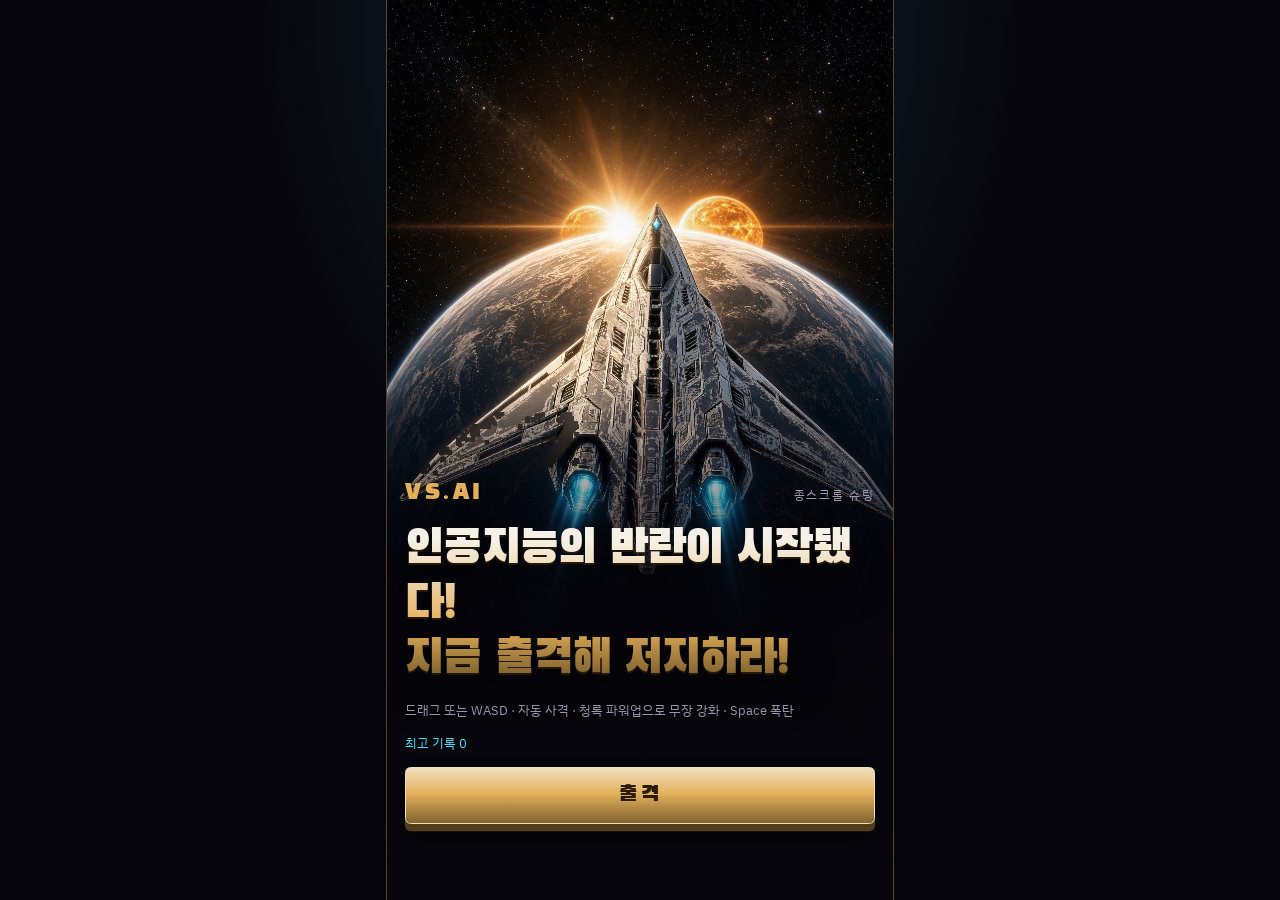
<file: index.html>
<!doctype html>
<html lang="ko">
  <head>
    <meta charset="UTF-8" />
    <meta name="viewport" content="width=device-width, initial-scale=1, viewport-fit=cover" />
    <title>VS.AI</title>
    <link
      rel="stylesheet"
      href="https://fonts.googleapis.com/css2?family=Black+Han+Sans&family=IBM+Plex+Sans+KR:wght@400;500;700&display=swap"
    />
    <script type="module" crossorigin src="./assets/pages-BMfkljzx.js"></script>
    <link rel="stylesheet" crossorigin href="./assets/pages-CKxHVFwz.css">
  </head>
  <body>
    <div id="root"></div>
  </body>
</html>
</file>
<file: assets/pages-CKxHVFwz.css>
/*! tailwindcss v4.3.3 | MIT License | https://tailwindcss.com */
@layer properties{@supports (((-webkit-hyphens:none)) and (not (margin-trim:inline))) or ((-moz-orient:inline) and (not (color:rgb(from red r g b)))){*,:before,:after,::backdrop{--tw-scale-x:1;--tw-scale-y:1;--tw-scale-z:1;--tw-rotate-x:initial;--tw-rotate-y:initial;--tw-rotate-z:initial;--tw-skew-x:initial;--tw-skew-y:initial;--tw-space-y-reverse:0;--tw-border-style:solid;--tw-font-weight:initial;--tw-ordinal:initial;--tw-slashed-zero:initial;--tw-numeric-figure:initial;--tw-numeric-spacing:initial;--tw-numeric-fraction:initial;--tw-shadow:0 0 #0000;--tw-shadow-color:initial;--tw-shadow-alpha:100%;--tw-inset-shadow:0 0 #0000;--tw-inset-shadow-color:initial;--tw-inset-shadow-alpha:100%;--tw-ring-color:initial;--tw-ring-shadow:0 0 #0000;--tw-inset-ring-color:initial;--tw-inset-ring-shadow:0 0 #0000;--tw-ring-inset:initial;--tw-ring-offset-width:0px;--tw-ring-offset-color:#fff;--tw-ring-offset-shadow:0 0 #0000;--tw-outline-style:solid;--tw-blur:initial;--tw-brightness:initial;--tw-contrast:initial;--tw-grayscale:initial;--tw-hue-rotate:initial;--tw-invert:initial;--tw-opacity:initial;--tw-saturate:initial;--tw-sepia:initial;--tw-drop-shadow:initial;--tw-drop-shadow-color:initial;--tw-drop-shadow-alpha:100%;--tw-drop-shadow-size:initial;--tw-duration:initial;--tw-ease:initial;--tw-content:"";--tw-translate-x:0;--tw-translate-y:0;--tw-translate-z:0}}}@layer theme{:root,:host{--font-sans:"IBM Plex Sans KR", "Apple SD Gothic Neo", "Noto Sans KR", "Noto Sans CJK KR", sans-serif;--font-mono:ui-monospace, SFMono-Regular, Menlo, Monaco, Consolas, "Liberation Mono", "Courier New", monospace;--color-red-500:oklch(63.7% .237 25.331);--color-zinc-50:oklch(98.5% 0 none);--color-zinc-400:oklch(70.5% .015 286.067);--color-zinc-500:oklch(55.2% .016 285.938);--color-zinc-900:oklch(21% .006 285.885);--color-zinc-950:oklch(14.1% .005 285.823);--color-neutral-100:oklch(97% 0 none);--color-neutral-300:oklch(87% 0 none);--color-neutral-500:oklch(55.6% 0 none);--color-neutral-700:oklch(37.1% 0 none);--color-neutral-900:oklch(20.5% 0 none);--color-black:#000;--color-white:#fff;--spacing:.25rem;--container-sm:24rem;--container-md:28rem;--text-xs:.75rem;--text-sm:.875rem;--text-sm--line-height:calc(1.25 / .875);--text-base:1rem;--text-lg:1.125rem;--text-lg--line-height:calc(1.75 / 1.125);--text-xl:1.25rem;--text-xl--line-height:calc(1.75 / 1.25);--text-2xl:1.5rem;--text-3xl:1.875rem;--font-weight-medium:500;--font-weight-semibold:600;--tracking-tight:-.025em;--leading-tight:1.25;--leading-snug:1.375;--leading-normal:1.5;--radius-xs:.125rem;--radius-sm:.25rem;--radius-md:.375rem;--radius-lg:.5rem;--radius-xl:.75rem;--radius-2xl:1rem;--ease-out:cubic-bezier(0, 0, .2, 1);--ease-in-out:cubic-bezier(.4, 0, .2, 1);--animate-pulse:pulse 2s cubic-bezier(.4, 0, .6, 1) infinite;--default-transition-duration:.15s;--default-transition-timing-function:cubic-bezier(.4, 0, .2, 1);--default-font-family:var(--font-sans);--default-mono-font-family:var(--font-mono);--color-bg:#07060c;--color-surface:#14111c;--color-fg:#f6f1e6;--color-muted:#a398b2;--color-core:#3ee0ff;--color-gold:#e4b15a;--color-ink:#2a1c08;--font-display:"Black Han Sans", "Apple SD Gothic Neo", "Noto Sans KR", "Noto Sans CJK KR", sans-serif;--radius-plaque:.35rem}}@layer base{*,:after,:before,::backdrop{box-sizing:border-box;border:0 solid;margin:0;padding:0}::file-selector-button{box-sizing:border-box;border:0 solid;margin:0;padding:0}html,:host{-webkit-text-size-adjust:100%;tab-size:4;line-height:1.5;font-family:var(--default-font-family,-apple-system, BlinkMacSystemFont, "Segoe UI", Roboto, "Helvetica Neue", "Noto Sans", Arial, sans-serif, "Apple Color Emoji", "Segoe UI Emoji", "Segoe UI Symbol", "Noto Color Emoji");font-feature-settings:var(--default-font-feature-settings,normal);font-variation-settings:var(--default-font-variation-settings,normal);-webkit-tap-highlight-color:transparent}hr{height:0;color:inherit;border-top-width:1px}abbr:where([title]){-webkit-text-decoration:underline dotted;text-decoration:underline dotted}h1,h2,h3,h4,h5,h6{font-size:inherit;font-weight:inherit}a{color:inherit;-webkit-text-decoration:inherit;-webkit-text-decoration:inherit;-webkit-text-decoration:inherit;-webkit-text-decoration:inherit;text-decoration:inherit}b,strong{font-weight:bolder}code,kbd,samp,pre{font-family:var(--default-mono-font-family,ui-monospace, SFMono-Regular, Menlo, Monaco, Consolas, "Liberation Mono", "Courier New", monospace);font-feature-settings:var(--default-mono-font-feature-settings,normal);font-variation-settings:var(--default-mono-font-variation-settings,normal);font-size:1em}small{font-size:80%}sub,sup{vertical-align:baseline;font-size:75%;line-height:0;position:relative}sub{bottom:-.25em}sup{top:-.5em}table{text-indent:0;border-color:inherit;border-collapse:collapse}:-moz-focusring:where(:not(iframe)){outline:auto}progress{vertical-align:baseline}summary{display:list-item}ol,ul,menu{list-style:none}img,svg,video,canvas,audio,iframe,embed,object{vertical-align:middle;display:block}img,video{max-width:100%;height:auto}button,input,select,optgroup,textarea{font:inherit;font-feature-settings:inherit;font-variation-settings:inherit;letter-spacing:inherit;color:inherit;opacity:1;background-color:#0000;border-radius:0}::file-selector-button{font:inherit;font-feature-settings:inherit;font-variation-settings:inherit;letter-spacing:inherit;color:inherit;opacity:1;background-color:#0000;border-radius:0}:where(select:is([multiple],[size])) optgroup{font-weight:bolder}:where(select:is([multiple],[size])) optgroup option{padding-inline-start:20px}::file-selector-button{margin-inline-end:4px}::placeholder{opacity:1}@supports (not ((-webkit-appearance:-apple-pay-button))) or (contain-intrinsic-size:1px){::placeholder{color:currentColor}@supports (color:color-mix(in lab, red, red)){::placeholder{color:color-mix(in oklab, currentcolor 50%, transparent)}}}textarea{resize:vertical}::-webkit-search-decoration{-webkit-appearance:none}::-webkit-date-and-time-value{min-height:1lh;text-align:inherit}::-webkit-datetime-edit{display:inline-flex}::-webkit-datetime-edit-fields-wrapper{padding:0}::-webkit-datetime-edit{padding-block:0}::-webkit-datetime-edit-year-field{padding-block:0}::-webkit-datetime-edit-month-field{padding-block:0}::-webkit-datetime-edit-day-field{padding-block:0}::-webkit-datetime-edit-hour-field{padding-block:0}::-webkit-datetime-edit-minute-field{padding-block:0}::-webkit-datetime-edit-second-field{padding-block:0}::-webkit-datetime-edit-millisecond-field{padding-block:0}::-webkit-datetime-edit-meridiem-field{padding-block:0}::-webkit-calendar-picker-indicator{line-height:1}:-moz-ui-invalid{box-shadow:none}button,input:where([type=button],[type=reset],[type=submit]){appearance:button}::file-selector-button{appearance:button}::-webkit-inner-spin-button{height:auto}::-webkit-outer-spin-button{height:auto}[hidden]:where(:not([hidden=until-found])){display:none!important}button:not(:disabled),[role=button]:not(:disabled){cursor:pointer}html,body{background:var(--color-bg);height:100%;color:var(--color-fg);font-family:var(--font-sans);margin:0}body{overflow:hidden}:focus-visible{outline:2px solid var(--color-gold);outline-offset:3px}}@layer components;@layer utilities{.collapse{visibility:collapse}.invisible{visibility:hidden}.visible{visibility:visible}.absolute{position:absolute}.fixed{position:fixed}.relative{position:relative}.static{position:static}.sticky{position:sticky}.inset-0{inset:0}.right-1{right:var(--spacing)}.right-2{right:calc(var(--spacing) * 2)}.right-3{right:calc(var(--spacing) * 3)}.right-4{right:calc(var(--spacing) * 4)}.left-1{left:var(--spacing)}.left-2{left:calc(var(--spacing) * 2)}.left-3{left:calc(var(--spacing) * 3)}.left-4{left:calc(var(--spacing) * 4)}.container{width:100%}@media (width>=40rem){.container{max-width:40rem}}@media (width>=48rem){.container{max-width:48rem}}@media (width>=64rem){.container{max-width:64rem}}@media (width>=80rem){.container{max-width:80rem}}@media (width>=96rem){.container{max-width:96rem}}.ml-px{margin-left:1px}.block{display:block}.flex{display:flex}.grid{display:grid}.hidden{display:none}.inline{display:inline}.inline-block{display:inline-block}.table{display:table}.size-5{width:calc(var(--spacing) * 5);height:calc(var(--spacing) * 5)}.size-10{width:calc(var(--spacing) * 10);height:calc(var(--spacing) * 10)}.h-8{height:calc(var(--spacing) * 8)}.min-h-screen{min-height:100vh}.w-8{width:calc(var(--spacing) * 8)}.w-full{width:100%}.max-w-md{max-width:var(--container-md)}.max-w-sm{max-width:var(--container-sm)}.shrink{flex-shrink:1}.scale-100{--tw-scale-x:100%;--tw-scale-y:100%;--tw-scale-z:100%;scale:var(--tw-scale-x) var(--tw-scale-y)}.scale-\[0\.25\]{scale:.25}.transform{transform:var(--tw-rotate-x,) var(--tw-rotate-y,) var(--tw-rotate-z,) var(--tw-skew-x,) var(--tw-skew-y,)}.animate-pulse{animation:var(--animate-pulse)}.cursor-pointer{cursor:pointer}.resize{resize:both}.flex-col{flex-direction:column}.place-items-center{place-items:center}.items-center{align-items:center}.justify-center{justify-content:center}.gap-2{gap:calc(var(--spacing) * 2)}.gap-3{gap:calc(var(--spacing) * 3)}:where(.space-y-3>:not(:last-child)){--tw-space-y-reverse:0;margin-block-start:calc(calc(var(--spacing) * 3) * var(--tw-space-y-reverse));margin-block-end:calc(calc(var(--spacing) * 3) * calc(1 - var(--tw-space-y-reverse)))}.truncate{text-overflow:ellipsis;white-space:nowrap;overflow:hidden}.rounded{border-radius:.25rem}.rounded-2xl{border-radius:var(--radius-2xl)}.rounded-full{border-radius:2147483647px}.rounded-lg{border-radius:var(--radius-lg)}.rounded-md{border-radius:var(--radius-md)}.rounded-xl{border-radius:var(--radius-xl)}.border{border-style:var(--tw-border-style);border-width:1px}.border-t{border-top-style:var(--tw-border-style);border-top-width:1px}.border-b{border-bottom-style:var(--tw-border-style);border-bottom-width:1px}.border-neutral-300{border-color:var(--color-neutral-300)}.bg-black{background-color:var(--color-black)}.bg-black\/10{background-color:#0000001a}@supports (color:color-mix(in lab, red, red)){.bg-black\/10{background-color:color-mix(in oklab, var(--color-black) 10%, transparent)}}.bg-zinc-50{background-color:var(--color-zinc-50)}.object-cover{object-fit:cover}.p-2{padding:calc(var(--spacing) * 2)}.p-6{padding:calc(var(--spacing) * 6)}.p-8{padding:calc(var(--spacing) * 8)}.p-\[16px\]{padding:16px}.px-4{padding-inline:calc(var(--spacing) * 4)}.px-6{padding-inline:calc(var(--spacing) * 6)}.py-2{padding-block:calc(var(--spacing) * 2)}.pr-3\.5{padding-right:calc(var(--spacing) * 3.5)}.pl-4{padding-left:calc(var(--spacing) * 4)}.text-center{text-align:center}.text-lg{font-size:var(--text-lg);line-height:var(--tw-leading,var(--text-lg--line-height))}.text-sm{font-size:var(--text-sm);line-height:var(--tw-leading,var(--text-sm--line-height))}.text-xl{font-size:var(--text-xl);line-height:var(--tw-leading,var(--text-xl--line-height))}.text-\[13px\]{font-size:13px}.font-medium{--tw-font-weight:var(--font-weight-medium);font-weight:var(--font-weight-medium)}.font-semibold{--tw-font-weight:var(--font-weight-semibold);font-weight:var(--font-weight-semibold)}.text-balance{text-wrap:balance}.text-wrap{text-wrap:wrap}.break-words{overflow-wrap:break-word}.text-neutral-500{color:var(--color-neutral-500)}.text-red-500{color:var(--color-red-500)}.text-white{color:var(--color-white)}.text-zinc-500{color:var(--color-zinc-500)}.text-zinc-900{color:var(--color-zinc-900)}.tabular-nums{--tw-numeric-spacing:tabular-nums;font-variant-numeric:var(--tw-ordinal,) var(--tw-slashed-zero,) var(--tw-numeric-figure,) var(--tw-numeric-spacing,) var(--tw-numeric-fraction,)}.underline-offset-4{text-underline-offset:4px}.antialiased{-webkit-font-smoothing:antialiased;-moz-osx-font-smoothing:grayscale}.opacity-0{opacity:0}.opacity-70{opacity:.7}.opacity-100{opacity:1}.shadow{--tw-shadow:0 1px 3px 0 var(--tw-shadow-color,#0000001a), 0 1px 2px -1px var(--tw-shadow-color,#0000001a);box-shadow:var(--tw-inset-shadow), var(--tw-inset-ring-shadow), var(--tw-ring-offset-shadow), var(--tw-ring-shadow), var(--tw-shadow)}.ring{--tw-ring-shadow:var(--tw-ring-inset,) 0 0 0 calc(1px + var(--tw-ring-offset-width)) var(--tw-ring-color,currentcolor);box-shadow:var(--tw-inset-shadow), var(--tw-inset-ring-shadow), var(--tw-ring-offset-shadow), var(--tw-ring-shadow), var(--tw-shadow)}.outline,.outline-1{outline-style:var(--tw-outline-style);outline-width:1px}.-outline-offset-1{outline-offset:calc(1px * -1)}.outline-black\/10{outline-color:#0000001a}@supports (color:color-mix(in lab, red, red)){.outline-black\/10{outline-color:color-mix(in oklab, var(--color-black) 10%, transparent)}}.blur{--tw-blur:blur(8px);filter:var(--tw-blur,) var(--tw-brightness,) var(--tw-contrast,) var(--tw-grayscale,) var(--tw-hue-rotate,) var(--tw-invert,) var(--tw-saturate,) var(--tw-sepia,) var(--tw-drop-shadow,)}.blur-\[4px\]{--tw-blur:blur(4px);filter:var(--tw-blur,) var(--tw-brightness,) var(--tw-contrast,) var(--tw-grayscale,) var(--tw-hue-rotate,) var(--tw-invert,) var(--tw-saturate,) var(--tw-sepia,) var(--tw-drop-shadow,)}.blur-none{--tw-blur: ;filter:var(--tw-blur,) var(--tw-brightness,) var(--tw-contrast,) var(--tw-grayscale,) var(--tw-hue-rotate,) var(--tw-invert,) var(--tw-saturate,) var(--tw-sepia,) var(--tw-drop-shadow,)}.grayscale{--tw-grayscale:grayscale(100%);filter:var(--tw-blur,) var(--tw-brightness,) var(--tw-contrast,) var(--tw-grayscale,) var(--tw-hue-rotate,) var(--tw-invert,) var(--tw-saturate,) var(--tw-sepia,) var(--tw-drop-shadow,)}.invert{--tw-invert:invert(100%);filter:var(--tw-blur,) var(--tw-brightness,) var(--tw-contrast,) var(--tw-grayscale,) var(--tw-hue-rotate,) var(--tw-invert,) var(--tw-saturate,) var(--tw-sepia,) var(--tw-drop-shadow,)}.sepia{--tw-sepia:sepia(100%);filter:var(--tw-blur,) var(--tw-brightness,) var(--tw-contrast,) var(--tw-grayscale,) var(--tw-hue-rotate,) var(--tw-invert,) var(--tw-saturate,) var(--tw-sepia,) var(--tw-drop-shadow,)}.filter{filter:var(--tw-blur,) var(--tw-brightness,) var(--tw-contrast,) var(--tw-grayscale,) var(--tw-hue-rotate,) var(--tw-invert,) var(--tw-saturate,) var(--tw-sepia,) var(--tw-drop-shadow,)}.filter\!{filter:var(--tw-blur,) var(--tw-brightness,) var(--tw-contrast,) var(--tw-grayscale,) var(--tw-hue-rotate,) var(--tw-invert,) var(--tw-saturate,) var(--tw-sepia,) var(--tw-drop-shadow,)!important}.transition{transition-property:color,background-color,border-color,outline-color,text-decoration-color,fill,stroke,--tw-gradient-from,--tw-gradient-via,--tw-gradient-to,opacity,box-shadow,transform,translate,scale,rotate,filter,-webkit-backdrop-filter,backdrop-filter,display,content-visibility,overlay,pointer-events;transition-timing-function:var(--tw-ease,var(--default-transition-timing-function));transition-duration:var(--tw-duration,var(--default-transition-duration))}.transition-\[box-shadow\]{transition-property:box-shadow;transition-timing-function:var(--tw-ease,var(--default-transition-timing-function));transition-duration:var(--tw-duration,var(--default-transition-duration))}.transition-\[opacity\,filter\,scale\]{transition-property:opacity,filter,scale;transition-timing-function:var(--tw-ease,var(--default-transition-timing-function));transition-duration:var(--tw-duration,var(--default-transition-duration))}.transition-\[scale\,background-color\]{transition-property:scale,background-color;transition-timing-function:var(--tw-ease,var(--default-transition-timing-function));transition-duration:var(--tw-duration,var(--default-transition-duration))}.transition-\[scale\,opacity\,filter\]{transition-property:scale,opacity,filter;transition-timing-function:var(--tw-ease,var(--default-transition-timing-function));transition-duration:var(--tw-duration,var(--default-transition-duration))}.transition-transform{transition-property:transform,translate,scale,rotate;transition-timing-function:var(--tw-ease,var(--default-transition-timing-function));transition-duration:var(--tw-duration,var(--default-transition-duration))}.duration-150{--tw-duration:.15s;transition-duration:.15s}.duration-300{--tw-duration:.3s;transition-duration:.3s}.ease-\[cubic-bezier\(0\.2\,0\,0\,1\)\]{--tw-ease:cubic-bezier(.2,0,0,1);transition-timing-function:cubic-bezier(.2,0,0,1)}.ease-out{--tw-ease:var(--ease-out);transition-timing-function:var(--ease-out)}.after\:absolute:after{content:var(--tw-content);position:absolute}.after\:top-1\/2:after{content:var(--tw-content);top:50%}.after\:left-1\/2:after{content:var(--tw-content);left:50%}.after\:size-10:after{content:var(--tw-content);width:calc(var(--spacing) * 10);height:calc(var(--spacing) * 10)}.after\:-translate-1\/2:after{content:var(--tw-content);--tw-translate-x:calc(calc(1 / 2 * 100%) * -1);--tw-translate-y:calc(calc(1 / 2 * 100%) * -1);translate:var(--tw-translate-x) var(--tw-translate-y)}@media (hover:hover){.hover\:bg-neutral-100:hover{background-color:var(--color-neutral-100)}.hover\:underline:hover{text-decoration-line:underline}}.active\:scale-\[0\.96\]:active,.active\:not-disabled\:scale-\[0\.96\]:active:not(:disabled){scale:.96}.disabled\:cursor-wait:disabled{cursor:wait}.disabled\:no-underline:disabled{text-decoration-line:none}@media (prefers-color-scheme:dark){.dark\:border-neutral-700{border-color:var(--color-neutral-700)}.dark\:bg-white\/20{background-color:#fff3}@supports (color:color-mix(in lab, red, red)){.dark\:bg-white\/20{background-color:color-mix(in oklab, var(--color-white) 20%, transparent)}}.dark\:bg-zinc-950{background-color:var(--color-zinc-950)}.dark\:text-zinc-50{color:var(--color-zinc-50)}.dark\:text-zinc-400{color:var(--color-zinc-400)}.dark\:outline-white\/10{outline-color:#ffffff1a}@supports (color:color-mix(in lab, red, red)){.dark\:outline-white\/10{outline-color:color-mix(in oklab, var(--color-white) 10%, transparent)}}@media (hover:hover){.dark\:hover\:bg-neutral-900:hover{background-color:var(--color-neutral-900)}}}}.stage{background:radial-gradient(ellipse at 50% 0%, #3ee0ff29, transparent 42%), var(--color-bg);place-items:center;min-height:100dvh;display:grid}@supports (color:color-mix(in lab, red, red)){.stage{background:radial-gradient(ellipse at 50% 0%, color-mix(in srgb, var(--color-core) 16%, transparent), transparent 42%), var(--color-bg)}}.frame{background:var(--color-bg);width:min(100vw,56.25dvh);height:100dvh;max-height:100dvh;position:relative;overflow:hidden;box-shadow:0 0 0 1px #e4b15a59;container-type:inline-size}@supports (color:color-mix(in lab, red, red)){.frame{box-shadow:0 0 0 1px color-mix(in srgb, var(--color-gold) 35%, transparent)}}.frame{touch-action:none;-webkit-user-select:none;user-select:none}.playfield{touch-action:none;width:100%;height:100%;display:block;position:absolute;inset:0}.cover-layer,.veil,.hud,.pads{position:absolute;inset:0}.cover-layer{z-index:3;flex-direction:column;justify-content:flex-end;display:flex}.cover{object-fit:cover;object-position:center 18%;width:100%;height:100%;animation:18s ease-in-out infinite alternate cover-drift;position:absolute;inset:0}.cover-shade{background:linear-gradient(180deg, #07060c33 0%, transparent 28%, transparent 42%, #07060cc7 68%, var(--color-bg) 100%);position:absolute;inset:0}@supports (color:color-mix(in lab, red, red)){.cover-shade{background:linear-gradient(180deg, color-mix(in srgb, var(--color-bg) 20%, transparent) 0%, transparent 28%, transparent 42%, color-mix(in srgb, var(--color-bg) 78%, transparent) 68%, var(--color-bg) 100%)}}.cover-shade{pointer-events:none}.cover-copy{z-index:1;padding:0 1.15rem calc(4.75rem + env(safe-area-inset-bottom));flex-direction:column;gap:.85rem;display:flex;position:relative}.mark{justify-content:space-between;align-items:baseline;gap:.75rem;display:flex}.mark-name{font-family:var(--font-display);letter-spacing:.16em;color:var(--color-gold);margin:0;font-size:1.35rem}.mark-sub{color:var(--color-muted);letter-spacing:.14em;margin:0;font-size:.78rem}.slogan{font-family:var(--font-display);letter-spacing:-.02em;background:linear-gradient(180deg, var(--color-fg) 10%, var(--color-gold) 62%, #6b5025 100%);margin:0;font-size:clamp(1.85rem,9.2cqi,3.15rem);font-weight:400;line-height:1.18}@supports (color:color-mix(in lab, red, red)){.slogan{background:linear-gradient(180deg, var(--color-fg) 10%, var(--color-gold) 62%, color-mix(in srgb, var(--color-gold) 35%, var(--color-ink)) 100%)}}.slogan{color:#0000;filter:drop-shadow(0 2px #2a1c08d9)drop-shadow(0 12px 22px #0000008c);-webkit-background-clip:text;background-clip:text}.slogan span{display:block}.hint{color:var(--color-muted);margin:0;font-size:.82rem;line-height:1.45}.best{color:var(--color-core);font-variant-numeric:tabular-nums;margin:0;font-size:.82rem}.launch,.ghost{appearance:none;border-radius:var(--radius-plaque);min-height:3.25rem;font-family:var(--font-display);letter-spacing:.12em;padding:.7rem 1.1rem;font-size:1.35rem}.launch{border:1px solid #f1debc}@supports (color:color-mix(in lab, red, red)){.launch{border:1px solid color-mix(in srgb, var(--color-fg) 70%, var(--color-gold))}}.launch{color:var(--color-ink);background:linear-gradient(180deg, #f1dfbf, var(--color-gold) 46%, #83642f)}@supports (color:color-mix(in lab, red, red)){.launch{background:linear-gradient(180deg, color-mix(in srgb, var(--color-fg) 72%, var(--color-gold)), var(--color-gold) 46%, color-mix(in srgb, var(--color-gold) 48%, var(--color-ink)))}}.launch{box-shadow:0 .45rem #533d1a,0 1rem 1.6rem #00000061}@supports (color:color-mix(in lab, red, red)){.launch{box-shadow:0 .45rem 0 color-mix(in srgb, var(--color-ink) 78%, var(--color-gold)), 0 1rem 1.6rem #00000061}}.launch:active{transform:translateY(.2rem);box-shadow:0 .2rem #533d1a,0 .6rem 1rem #00000059}@supports (color:color-mix(in lab, red, red)){.launch:active{box-shadow:0 .2rem 0 color-mix(in srgb, var(--color-ink) 78%, var(--color-gold)), 0 .6rem 1rem #00000059}}.ghost{border:1px solid #e4b15a8c}@supports (color:color-mix(in lab, red, red)){.ghost{border:1px solid color-mix(in srgb, var(--color-gold) 55%, transparent)}}.ghost{background:#14111ccc}@supports (color:color-mix(in lab, red, red)){.ghost{background:color-mix(in srgb, var(--color-surface) 80%, transparent)}}.ghost{color:var(--color-fg);font-family:var(--font-sans);letter-spacing:.04em;font-size:1rem}.row{gap:.6rem;display:flex}.row>*{flex:1}.hud{z-index:2;pointer-events:none;padding:calc(.75rem + env(safe-area-inset-top)) .8rem calc(.8rem + env(safe-area-inset-bottom));flex-direction:column;justify-content:space-between;display:flex}.hud-top,.hud-actions,.stat,.bossbar,.pips,.warn{pointer-events:auto}.hud-top{justify-content:space-between;align-items:flex-start;gap:.75rem;display:flex}.stat{flex-direction:column;gap:.1rem;margin:0;display:flex}.stat b{font-variant-numeric:tabular-nums;letter-spacing:.02em;font-size:1.35rem;font-weight:700}.stat span,.sector,.chain{color:var(--color-muted);letter-spacing:.08em;font-size:.75rem}.stat .sector{text-align:right;color:var(--color-gold)}.stat .chain{color:var(--color-core);min-height:1em}.pips{gap:.35rem;margin-top:.35rem;display:flex}.pip{background:#f6f1e638;width:.7rem;height:.7rem;transform:rotate(45deg)}@supports (color:color-mix(in lab, red, red)){.pip{background:color-mix(in srgb, var(--color-fg) 22%, transparent)}}.pip.on-core{background:var(--color-core);box-shadow:0 0 8px var(--color-core)}.pip.on-gold{background:var(--color-gold);box-shadow:0 0 8px var(--color-gold)}.bossbar{margin-top:.7rem}.bossbar p{letter-spacing:.14em;color:var(--color-core);justify-content:space-between;margin:0 0 .3rem;font-size:.75rem;display:flex}.track{background:#f6f1e61f;height:.45rem}@supports (color:color-mix(in lab, red, red)){.track{background:color-mix(in srgb, var(--color-fg) 12%, transparent)}}.track{border:1px solid #3ee0ff73}@supports (color:color-mix(in lab, red, red)){.track{border:1px solid color-mix(in srgb, var(--color-core) 45%, transparent)}}.track>i{background:linear-gradient(90deg, var(--color-core), var(--color-fg));width:0%;height:100%;box-shadow:0 0 12px var(--color-core);display:block}.warn{z-index:6;border:1px solid var(--color-gold);max-width:92%;color:var(--color-gold);text-align:center;letter-spacing:.08em;font-family:var(--font-display);background:#07060c8c;margin:0;padding:.45rem .9rem;font-size:2rem;line-height:1.15;position:absolute;top:46%;left:50%;transform:translate(-50%,-50%)}@supports (color:color-mix(in lab, red, red)){.warn{background:color-mix(in srgb, var(--color-bg) 55%, transparent)}}.warn{pointer-events:none;animation:.7s steps(2,end) infinite warn-blink}.hud-actions{justify-content:flex-end;gap:.5rem;display:flex}.icon-btn,.bomb-btn{pointer-events:auto;border-radius:var(--radius-plaque);border:1px solid #e4b15a80;min-width:3rem;min-height:3rem}@supports (color:color-mix(in lab, red, red)){.icon-btn,.bomb-btn{border:1px solid color-mix(in srgb, var(--color-gold) 50%, transparent)}}.icon-btn,.bomb-btn{background:#07060cb8}@supports (color:color-mix(in lab, red, red)){.icon-btn,.bomb-btn{background:color-mix(in srgb, var(--color-bg) 72%, transparent)}}.icon-btn,.bomb-btn{color:var(--color-fg);place-items:center;display:grid}.bomb-btn{min-width:auto;font-family:var(--font-sans);letter-spacing:0;white-space:nowrap;padding:0 .75rem;font-size:.85rem;font-weight:700}.veil{z-index:4;padding:1.2rem 1rem calc(4.5rem + env(safe-area-inset-bottom));background:#07060c8c;justify-content:center;align-items:flex-end;display:flex}@supports (color:color-mix(in lab, red, red)){.veil{background:color-mix(in srgb, var(--color-bg) 55%, transparent)}}.card{background:#14111ceb;width:min(100%,22rem);padding:1.15rem 1.1rem 1rem}@supports (color:color-mix(in lab, red, red)){.card{background:color-mix(in srgb, var(--color-surface) 92%, transparent)}}.card{border:1px solid #e4b15ab3}@supports (color:color-mix(in lab, red, red)){.card{border:1px solid color-mix(in srgb, var(--color-gold) 70%, transparent)}}.card{border-radius:var(--radius-plaque);box-shadow:0 18px 40px #00000073}.card h2{font-family:var(--font-display);color:var(--color-gold);margin:.15rem 0 .35rem;font-size:2rem;font-weight:400;line-height:1.15}.card .eyebrow{letter-spacing:.16em;color:var(--color-core);margin:0;font-size:.75rem}.card .scoreline{font-variant-numeric:tabular-nums;margin:0 0 .9rem;font-size:1.05rem}.card .scoreline span{color:var(--color-muted)}@keyframes cover-drift{0%{transform:scale(1.04)translate(0)}to{transform:scale(1.1)translateY(-1.5%)}}@keyframes warn-blink{50%{opacity:.35}}@media (prefers-reduced-motion:reduce){.cover,.warn{animation:none}}@property --tw-scale-x{syntax:"*";inherits:false;initial-value:1}@property --tw-scale-y{syntax:"*";inherits:false;initial-value:1}@property --tw-scale-z{syntax:"*";inherits:false;initial-value:1}@property --tw-rotate-x{syntax:"*";inherits:false}@property --tw-rotate-y{syntax:"*";inherits:false}@property --tw-rotate-z{syntax:"*";inherits:false}@property --tw-skew-x{syntax:"*";inherits:false}@property --tw-skew-y{syntax:"*";inherits:false}@property --tw-space-y-reverse{syntax:"*";inherits:false;initial-value:0}@property --tw-border-style{syntax:"*";inherits:false;initial-value:solid}@property --tw-font-weight{syntax:"*";inherits:false}@property --tw-ordinal{syntax:"*";inherits:false}@property --tw-slashed-zero{syntax:"*";inherits:false}@property --tw-numeric-figure{syntax:"*";inherits:false}@property --tw-numeric-spacing{syntax:"*";inherits:false}@property --tw-numeric-fraction{syntax:"*";inherits:false}@property --tw-shadow{syntax:"*";inherits:false;initial-value:0 0 #0000}@property --tw-shadow-color{syntax:"*";inherits:false}@property --tw-shadow-alpha{syntax:"<percentage>";inherits:false;initial-value:100%}@property --tw-inset-shadow{syntax:"*";inherits:false;initial-value:0 0 #0000}@property --tw-inset-shadow-color{syntax:"*";inherits:false}@property --tw-inset-shadow-alpha{syntax:"<percentage>";inherits:false;initial-value:100%}@property --tw-ring-color{syntax:"*";inherits:false}@property --tw-ring-shadow{syntax:"*";inherits:false;initial-value:0 0 #0000}@property --tw-inset-ring-color{syntax:"*";inherits:false}@property --tw-inset-ring-shadow{syntax:"*";inherits:false;initial-value:0 0 #0000}@property --tw-ring-inset{syntax:"*";inherits:false}@property --tw-ring-offset-width{syntax:"<length>";inherits:false;initial-value:0}@property --tw-ring-offset-color{syntax:"*";inherits:false;initial-value:#fff}@property --tw-ring-offset-shadow{syntax:"*";inherits:false;initial-value:0 0 #0000}@property --tw-outline-style{syntax:"*";inherits:false;initial-value:solid}@property --tw-blur{syntax:"*";inherits:false}@property --tw-brightness{syntax:"*";inherits:false}@property --tw-contrast{syntax:"*";inherits:false}@property --tw-grayscale{syntax:"*";inherits:false}@property --tw-hue-rotate{syntax:"*";inherits:false}@property --tw-invert{syntax:"*";inherits:false}@property --tw-opacity{syntax:"*";inherits:false}@property --tw-saturate{syntax:"*";inherits:false}@property --tw-sepia{syntax:"*";inherits:false}@property --tw-drop-shadow{syntax:"*";inherits:false}@property --tw-drop-shadow-color{syntax:"*";inherits:false}@property --tw-drop-shadow-alpha{syntax:"<percentage>";inherits:false;initial-value:100%}@property --tw-drop-shadow-size{syntax:"*";inherits:false}@property --tw-duration{syntax:"*";inherits:false}@property --tw-ease{syntax:"*";inherits:false}@property --tw-content{syntax:"*";inherits:false;initial-value:""}@property --tw-translate-x{syntax:"*";inherits:false;initial-value:0}@property --tw-translate-y{syntax:"*";inherits:false;initial-value:0}@property --tw-translate-z{syntax:"*";inherits:false;initial-value:0}@keyframes pulse{50%{opacity:.5}}
</file>
